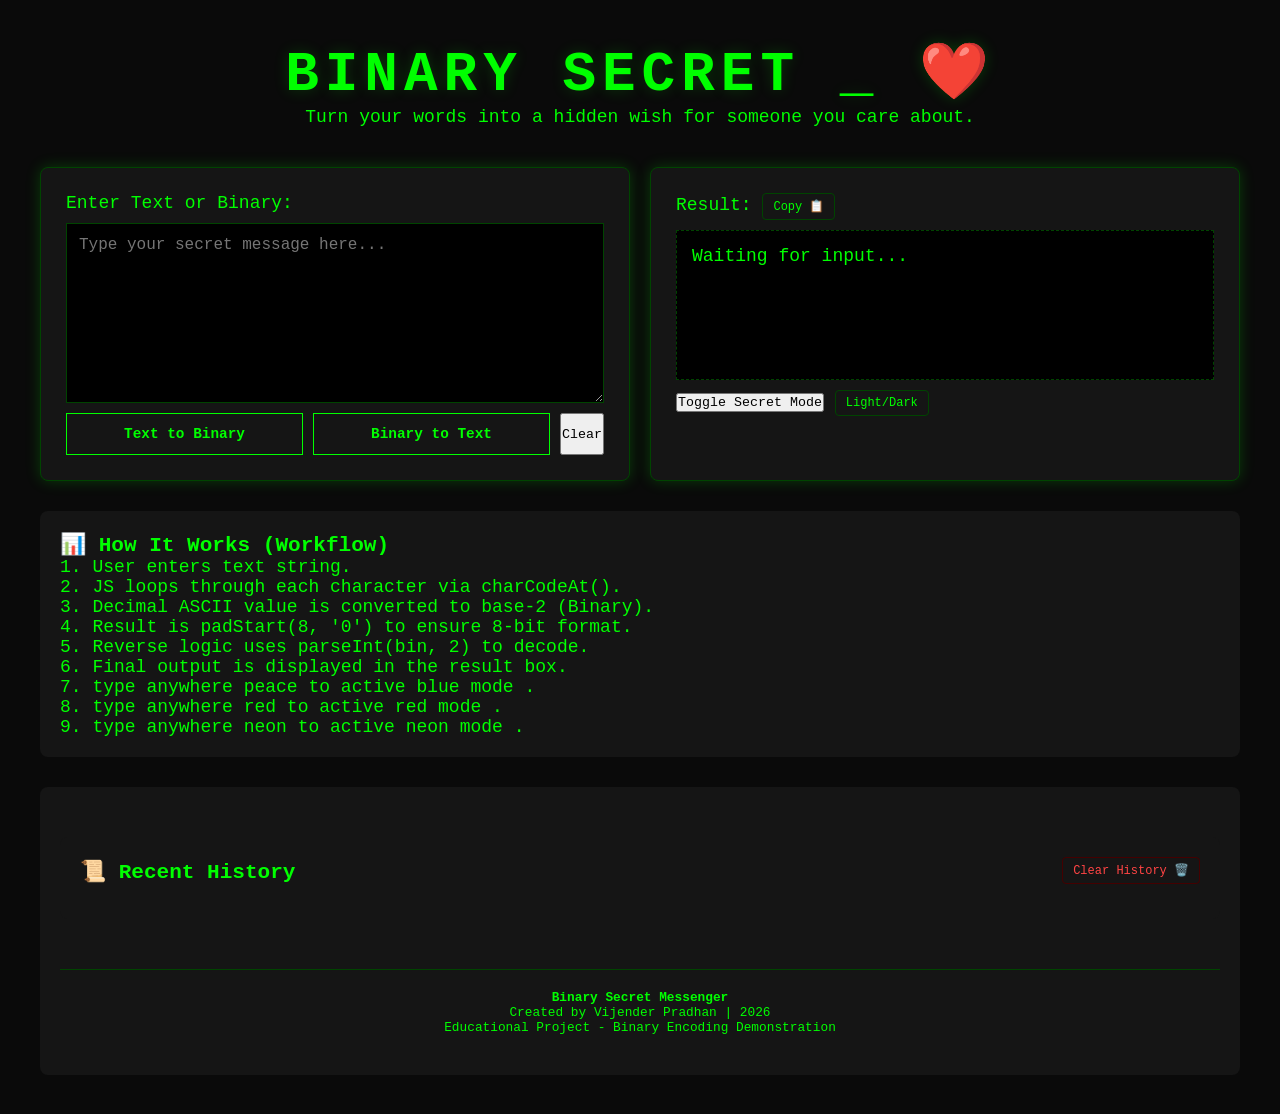
<file: index.html>
<!DOCTYPE html>
<html lang="en">
<head>
    <meta charset="UTF-8">
    <meta name="viewport" content="width=device-width, initial-scale=1.0">
    <meta name="description" content="Binary Secret Messenger - Convert text to 8-bit ASCII binary and back.">
    <title>Binary Secret Messenger | Secure Encoding</title>
    <link rel="stylesheet" href="style.css">
</head>
<body class="dark-mode">
    <div class="matrix-bg" id="matrixBg"></div>

    <div class="container">
        <header>
            <h1 class="glitch-title">Binary Secret <span class="cursor">_ ❤️</span></h1>
            <p class="subtilte">Turn your words into a hidden wish for someone you care about.</p>
        </header>

        <div class="main-grid">
            <section class="converter-card">
                <label for="userInput">Enter Text or Binary:</label>
                <textarea id="userInput" placeholder="Type your secret message here..."></textarea>
                
                <div class="button-group">
                    <button id="toBinaryBtn" class="btn-neon">Text to Binary</button>
                    <button id="toTextBtn" class="btn-neon">Binary to Text</button>
                    <button id="clearBtn" class="btn-outline">Clear</button>
                </div>
            </section>

            <section class="converter-card output-card">
                <div class="output-header">
                    <span>Result:</span>
                    <button id="copyBtn" class="btn-small">Copy 📋</button>
                </div>
                <div id="resultDisplay" class="result-box">Waiting for input...</div>
                
                <div class="extra-tools">
                    <button id="secretModeBtn" class="btn-secret">Toggle Secret Mode</button>
                    <button id="themeToggle" class="btn-small">Light/Dark</button>
                </div>
            </section>
        </div>

        <section class="info-section">
            <h3>📊 How It Works (Workflow)</h3>
            <div class="workflow-steps">
                <div class="step">1. User enters text string.</div>
                <div class="step">2. JS loops through each character via <code>charCodeAt()</code>.</div>
                <div class="step">3. Decimal ASCII value is converted to base-2 (Binary).</div>
                <div class="step">4. Result is <code>padStart(8, '0')</code> to ensure 8-bit format.</div>
                <div class="step">5. Reverse logic uses <code>parseInt(bin, 2)</code> to decode.</div>
                <div class="step">6. Final output is displayed in the result box.</div>
                <div class="step">7. type anywhere peace to active blue mode .</div>
                <div class="step">8. type anywhere red to active red mode .</div>
                <div class="step">9. type anywhere neon to active neon mode .</div>
            </div>
        </section>

        <section class="history-section">
            <section class="history-section">
    <div class="history-header" style="display: flex; justify-content: space-between; align-items: center; margin-bottom: 15px;">
        <h3>📜 Recent History</h3>
        <button id="clearHistoryBtn" class="btn-small" style="color: #ff4444; border-color: #440000;">Clear History 🗑️</button>
    </div>
    <ul id="historyList"></ul>
</section>


        <footer>
            <p><strong>Binary Secret Messenger</strong></p>
            <p>Created by Vijender Pradhan | 2026</p>
            <p class="note">Educational Project - Binary Encoding Demonstration</p>
        </footer>
    </div>

    <script src="script.js"></script>
</body>
</html>
</file>
<file: style.css>
:root {
    /* Main Theme Colors */
    --bg-color: #0a0a0a;
    --card-bg: #151515;
    --neon-green: #00ff00;
    --text-color: #00ff00;
    --border-color: #004400;
    --shadow: 0 0 15px rgba(0, 255, 0, 0.2);
    
    /* Responsive font sizing */
    --base-font: clamp(14px, 1.5vw, 18px);
}

/* Light Mode Overrides */
.light-mode {
    --bg-color: #f0f0f0;
    --card-bg: #ffffff;
    --neon-green: #008800;
    --text-color: #333333;
    --border-color: #cccccc;
    --shadow: 0 4px 10px rgba(0,0,0,0.1);
}

* { 
    box-sizing: border-box; 
    margin: 0; 
    padding: 0; 
    font-family: 'Courier New', Courier, monospace; 
}

body {
    background-color: var(--bg-color);
    color: var(--text-color);
    transition: all 0.3s ease;
    min-height: 100vh;
    display: flex;
    justify-content: center;
    padding: clamp(10px, 3vw, 40px);
    font-size: var(--base-font);
}

.container {
    max-width: 1200px;
    width: 100%;
    z-index: 1;
}

header { 
    text-align: center; 
    margin-bottom: clamp(20px, 5vh, 40px); 
}

.glitch-title {
    font-size: clamp(1.5rem, 5vw, 3.5rem);
    text-transform: uppercase;
    letter-spacing: clamp(2px, 1vw, 6px);
    text-shadow: var(--shadow);
}

.cursor { animation: blink 1s infinite; }
@keyframes blink { 50% { opacity: 0; } }

/* --- GRID LAYOUT --- */
.main-grid {
    display: grid;
    /* Auto-calculates columns based on screen width */
    grid-template-columns: repeat(auto-fit, minmax(300px, 1fr));
    gap: 20px;
}

.converter-card {
    background: var(--card-bg);
    padding: clamp(15px, 2vw, 25px);
    border-radius: 8px;
    border: 1px solid var(--border-color);
    box-shadow: var(--shadow);
    display: flex;
    flex-direction: column;
}

textarea {
    width: 100%;
    height: clamp(120px, 20vh, 250px);
    background: #000;
    color: var(--neon-green);
    border: 1px solid var(--border-color);
    padding: 12px;
    margin: 10px 0;
    resize: vertical;
    font-size: 1rem;
}

.button-group { 
    display: flex; 
    gap: 10px; 
    flex-wrap: wrap;
    justify-content: center;
}

/* Primary Action Buttons */
.btn-neon {
    flex: 1 1 auto;
    min-width: 120px;
    background: transparent;
    border: 1px solid var(--neon-green);
    color: var(--neon-green);
    padding: 12px;
    cursor: pointer;
    transition: 0.3s;
    font-weight: bold;
    font-size: 0.9rem;
}

.btn-neon:hover {
    background: var(--neon-green);
    color: #000;
    box-shadow: 0 0 20px var(--neon-green);
}

/* Result Area */
.result-box {
    min-height: 150px;
    background: #000;
    padding: 15px;
    border: 1px dashed var(--border-color);
    word-break: break-all;
    margin: 10px 0;
    overflow-y: auto;
    transition: filter 0.4s ease, opacity 0.4s ease;
}

/* --- FUNCTIONAL STATES --- */

/* Secret Mode Blur */
.hidden-msg {
    filter: blur(15px) grayscale(1);
    opacity: 0.15;
    user-select: none;
    pointer-events: none;
}

/* Secret Mode Button Active State */
.active-mode {
    background-color: #ff0000 !important;
    color: #fff !important;
    border-color: #ff0000 !important;
    box-shadow: 0 0 15px #ff0000 !important;
}

/* Utility Small Buttons (History Clear/Toggle) */
.btn-small {
    background: transparent;
    border: 1px solid var(--border-color);
    color: var(--text-color);
    padding: 5px 10px;
    font-size: 0.75rem;
    cursor: pointer;
    transition: 0.2s;
    border-radius: 4px;
}

.btn-small:hover {
    background: rgba(255, 0, 0, 0.1);
    border-color: #ff4444;
}

/* --- MEDIA QUERIES --- */
@media (min-width: 1440px) {
    .container { max-width: 1400px; }
    .main-grid { gap: 40px; }
}

@media (max-width: 1024px) {
    .main-grid { grid-template-columns: 1fr 1fr; }
}

@media (max-width: 768px) {
    .main-grid { grid-template-columns: 1fr; }
}

@media (max-width: 480px) {
    body { padding: 10px; }
    .btn-neon { width: 100%; }
    .converter-card { padding: 12px; }
}

/* Extra Sections & Footer */
.info-section, .history-section {
    margin-top: 30px;
    background: var(--card-bg);
    padding: 20px;
    border-radius: 8px;
}

footer {
    text-align: center;
    margin-top: 50px;
    padding: 20px;
    border-top: 1px solid var(--border-color);
    font-size: 0.8rem;
}
/* Emergency Red Theme */
.emergency-red-mode {
    --bg-color: #2b0000;
    --card-bg: #4a0000;
    --neon-green: #ff3333; /* Turns green text to bright red */
    --text-color: #ffffff;
    --border-color: #ff0000;
    --shadow: 0 0 20px rgba(255, 0, 0, 0.5);
}

/* Ensure textareas and results also turn red */
.emergency-red-mode textarea, 
.emergency-red-mode .result-box {
    border-color: #ff0000 !important;
    color: #ff3333 !important;
}
/* Deep Think Mode - Purple & Blue */
body.deep-think-mode {
    --bg-color: #05001a !important; /* Very deep navy */
    --card-bg: #0d002e !important; /* Dark purple/blue */
    --neon-green: #bc13fe !important; /* Neon Purple */
    --text-color: #00d4ff !important; /* Cyan blue text */
    --border-color: #7a00ff !important; /* Purple border */
    background: radial-gradient(circle, #0d002e 0%, #05001a 100%) !important;
}

/* Force colors for buttons and result boxes */
body.deep-think-mode .btn-neon, 
body.deep-think-mode textarea, 
body.deep-think-mode .result-box,
body.deep-think-mode .converter-card {
    color: #00d4ff !important;
    border-color: #7a00ff !important;
    box-shadow: 0 0 20px rgba(122, 0, 255, 0.4) !important;
    background-color: #000000 !important;
}

/* Change the title shadow to match */
body.deep-think-mode .glitch-title {
    text-shadow: 0 0 15px #bc13fe !important;
}
/* --- BLACK NEON MODE --- */
body.black-neon-mode {
    --bg-color: #000000 !important;
    --card-bg: #050005 !important;
    --text-color: #bc13fe !important;
    --border-color: #bc13fe !important;

    background-color: #000000 !important;
}

/* Neon glow effect */
body.black-neon-mode .btn-neon,
body.black-neon-mode textarea,
body.black-neon-mode .result-box,
body.black-neon-mode .converter-card {
    background-color: #000000 !important;
    color: #bc13fe !important;
    border: 1px solid #bc13fe !important;
    box-shadow: 0 0 15px #bc13fe, 
                0 0 30px rgba(188, 19, 254, 0.6) !important;
}

/* Title glow */
body.black-neon-mode .glitch-title {
    text-shadow: 0 0 10px #bc13fe,
                 0 0 25px #bc13fe,
                 0 0 40px #bc13fe !important;
}
</file>
